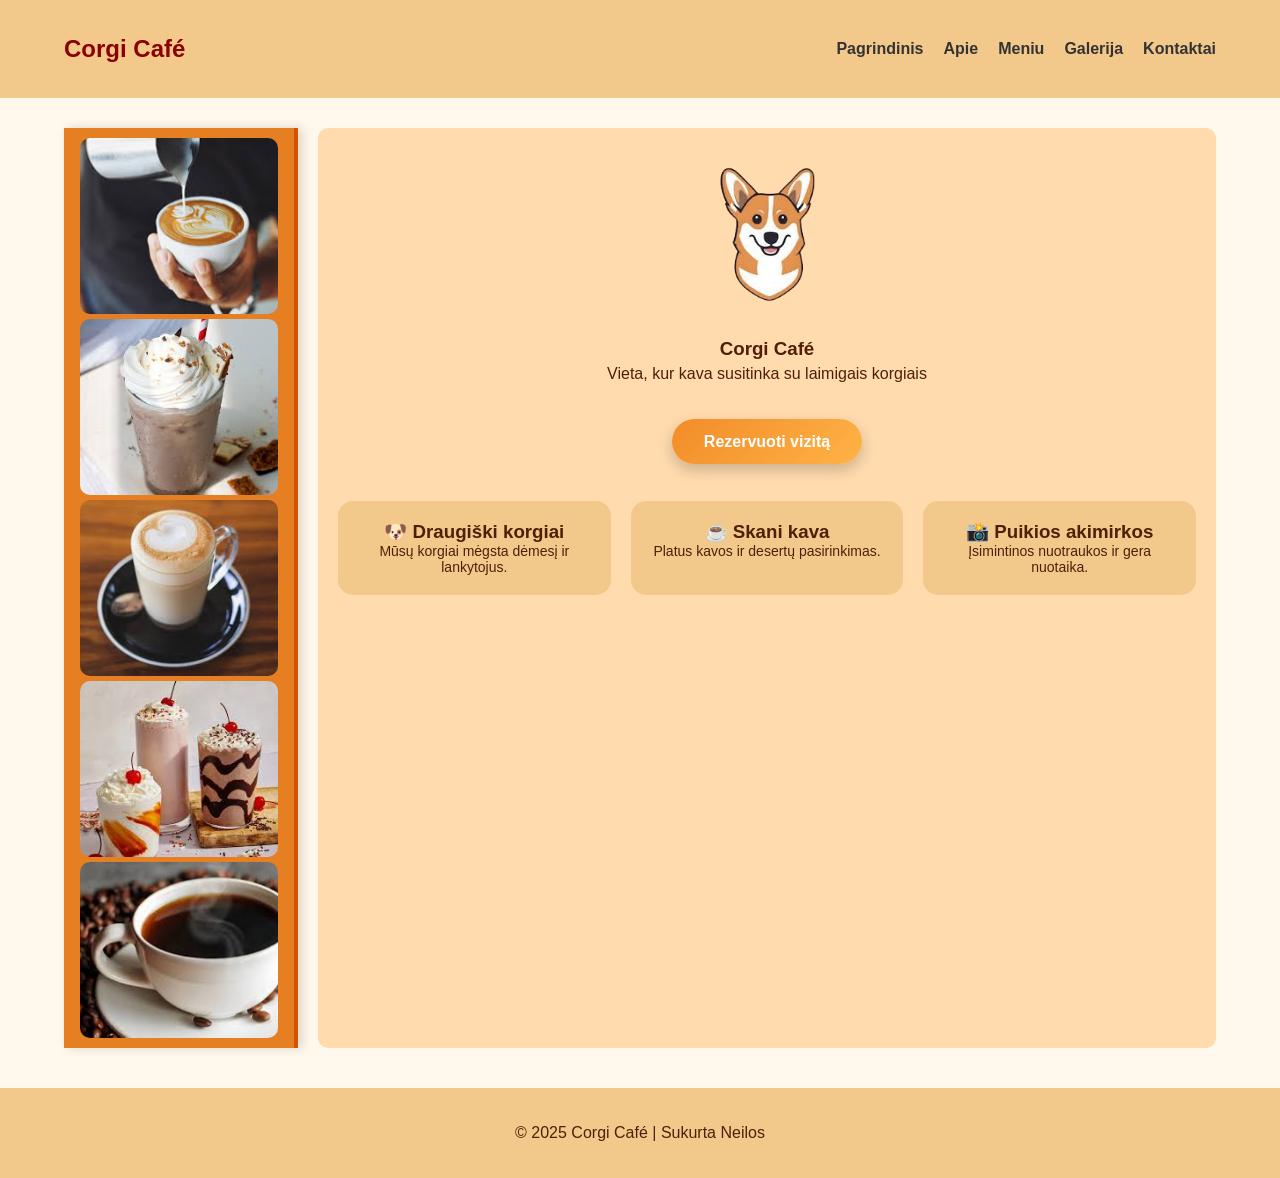
<file: index.html>
<!DOCTYPE html>
<html lang="lt">
    <head>
        <meta charset="UTF-8">
        <meta name="viewport" content="width=device-width", initial-scale="1.0">
        <title>Korgių kavinė - Pradžia</title>
        <link rel="stylesheet" href="style.css">
    </head>

    <body>
        <header>
            <nav class="navbar">
                <h1 class="logo">Corgi Café</h1>
                <button class="burger" id="burger"></button>
                <ul class="menu" id="menu">
                    <li><a href="index.html">Pagrindinis</a></li>
                    <li><a href="apie.html">Apie</a></li>
                    <li><a href="meniu.html">Meniu</a></li>
                    <li><a href="galerija.html">Galerija</a></li>
                    <li><a href="kontaktai.html">Kontaktai</a></li>
                </ul>
            </nav>
        </header>

        <main class="container">

           <aside class="sidebar">
            <div class="sidebar-img">
              <img src="kava-1.jfif" alt="Kava">
            </div>
            <div class="sidebar-img">
              <img src="kava-2.jfif" alt="Kava">
            </div>
            <div class="sidebar-img">
              <img src="kava-3.jfif" alt="Kava">
            </div>
            <div class="sidebar-img">
              <img src="kava-4.jfif" alt="Kava">
            </div>
            <div class="sidebar-img">
              <img src="kava-5.jfif" alt="Kava">
            </div>
           </aside>

            <section class="right-column">

                <div class="logo-container">
                    <img src="logo.png" class="logo-img" alt="Corgi Café logotipas">
                </div>

                <section class="hero">
                    <h1>Corgi Café</h1>
                    <p>Vieta, kur kava susitinka su laimigais korgiais</p>
                    <a href="kontaktai.html" class="hero-btn">Rezervuoti vizitą</a>
                </section>

                <div class="features">
                 <div class="feature-card">
                    <h3>🐶 Draugiški korgiai</h3>
                    <p>Mūsų korgiai mėgsta dėmesį ir lankytojus.</p> 
                 </div>

                 <div class="feature-card">
                      <h3>☕ Skani kava</h3>
                      <p>Platus kavos ir desertų pasirinkimas.</p>
                 </div>

                 <div class="feature-card">
                    <h3>📸 Puikios akimirkos</h3>
                    <p>Įsimintinos nuotraukos ir gera nuotaika.</p>
                 </div>
                </div>
            </section>
        </main>

        <footer>
            <p>© 2025 Corgi Café | Sukurta Neilos</p>
        </footer>

        <script src="script.js"></script>
    </body>
</html>
</file>
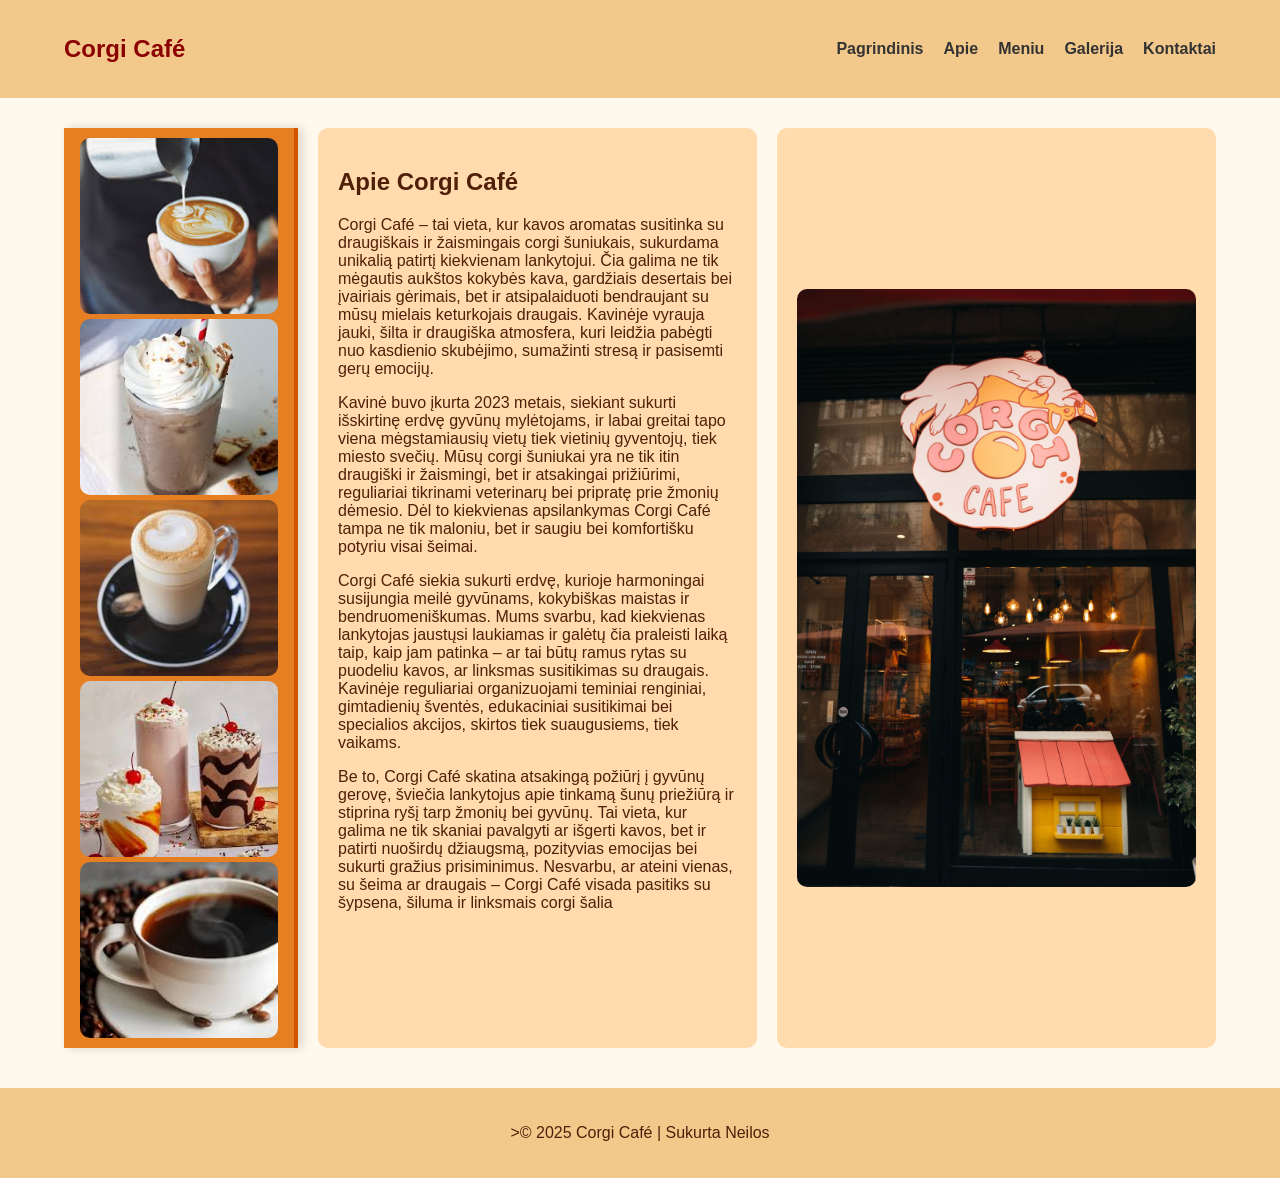
<file: apie.html>
<!DOCTYPE html>
<html lang="lt">
    <head>
        <meta charset="UTF-8">
        <meta name="viewport" content="width=device-width, initial-scale=1.0">
        <title>Korgių kavinė - Apie mus</title>
        <link rel="stylesheet" href="style.css">
    </head>

    <body>

        <header>
        <nav class="navbar">
            <h1 class="logo">Corgi Café</h1>
            <button class="burger" id="burger"></button>
            <ul class="menu" id="menu">
            <li><a href="index.html">Pagrindinis</a></li>
            <li><a href="apie.html">Apie</a></li>
            <li><a href="meniu.html">Meniu</a></li>
            <li><a href="galerija.html">Galerija</a></li>
            <li><a href="kontaktai.html">Kontaktai</a></li>
            </ul>
        </nav>    
        </header>

        <main class="container">

        <aside class="sidebar">
            <div class="sidebar-img">
              <img src="kava-1.jfif" alt="Kava">
            </div>
            <div class="sidebar-img">
              <img src="kava-2.jfif" alt="Kava">
            </div>
            <div class="sidebar-img">
              <img src="kava-3.jfif" alt="Kava">
            </div>
            <div class="sidebar-img">
              <img src="kava-4.jfif" alt="Kava">
            </div>
            <div class="sidebar-img">
              <img src="kava-5.jfif" alt="Kava">
            </div>
        </aside>

            <section class="right-column">
                <h2>Apie Corgi Café</h2>
                <p>
                  Corgi Café – tai vieta, kur kavos aromatas susitinka su draugiškais ir žaismingais corgi šuniukais, sukurdama unikalią patirtį kiekvienam lankytojui. Čia galima ne tik mėgautis aukštos kokybės kava, gardžiais desertais bei įvairiais gėrimais, bet ir atsipalaiduoti bendraujant su mūsų mielais keturkojais draugais. Kavinėje vyrauja jauki, šilta ir draugiška atmosfera, kuri leidžia pabėgti nuo kasdienio skubėjimo, sumažinti stresą ir pasisemti gerų emocijų.
                </p>
                <p>
                  Kavinė buvo įkurta 2023 metais, siekiant sukurti išskirtinę erdvę gyvūnų mylėtojams, ir labai greitai tapo viena mėgstamiausių vietų tiek vietinių gyventojų, tiek miesto svečių. Mūsų corgi šuniukai yra ne tik itin draugiški ir žaismingi, bet ir atsakingai prižiūrimi, reguliariai tikrinami veterinarų bei pripratę prie žmonių dėmesio. Dėl to kiekvienas apsilankymas Corgi Café tampa ne tik maloniu, bet ir saugiu bei komfortišku potyriu visai šeimai.
                <p>
                  Corgi Café siekia sukurti erdvę, kurioje harmoningai susijungia meilė gyvūnams, kokybiškas maistas ir bendruomeniškumas. Mums svarbu, kad kiekvienas lankytojas jaustųsi laukiamas ir galėtų čia praleisti laiką taip, kaip jam patinka – ar tai būtų ramus rytas su puodeliu kavos, ar linksmas susitikimas su draugais. Kavinėje reguliariai organizuojami teminiai renginiai, gimtadienių šventės, edukaciniai susitikimai bei specialios akcijos, skirtos tiek suaugusiems, tiek vaikams.
                </p>
                <p>
                  Be to, Corgi Café skatina atsakingą požiūrį į gyvūnų gerovę, šviečia lankytojus apie tinkamą šunų priežiūrą ir stiprina ryšį tarp žmonių bei gyvūnų. Tai vieta, kur galima ne tik skaniai pavalgyti ar išgerti kavos, bet ir patirti nuoširdų džiaugsmą, pozityvias emocijas bei sukurti gražius prisiminimus. Nesvarbu, ar ateini vienas, su šeima ar draugais – Corgi Café visada pasitiks su šypsena, šiluma ir linksmais corgi šalia 
                </p>
            </section>

            <section class="right-column center-img">
                <img src="kavinė.jpg">
            </section>
        </main>

        <footer>
            <p>>© 2025 Corgi Café | Sukurta Neilos</p>
        </footer>

        <script src="script.js"></script>
    </body>
</html>
</file>
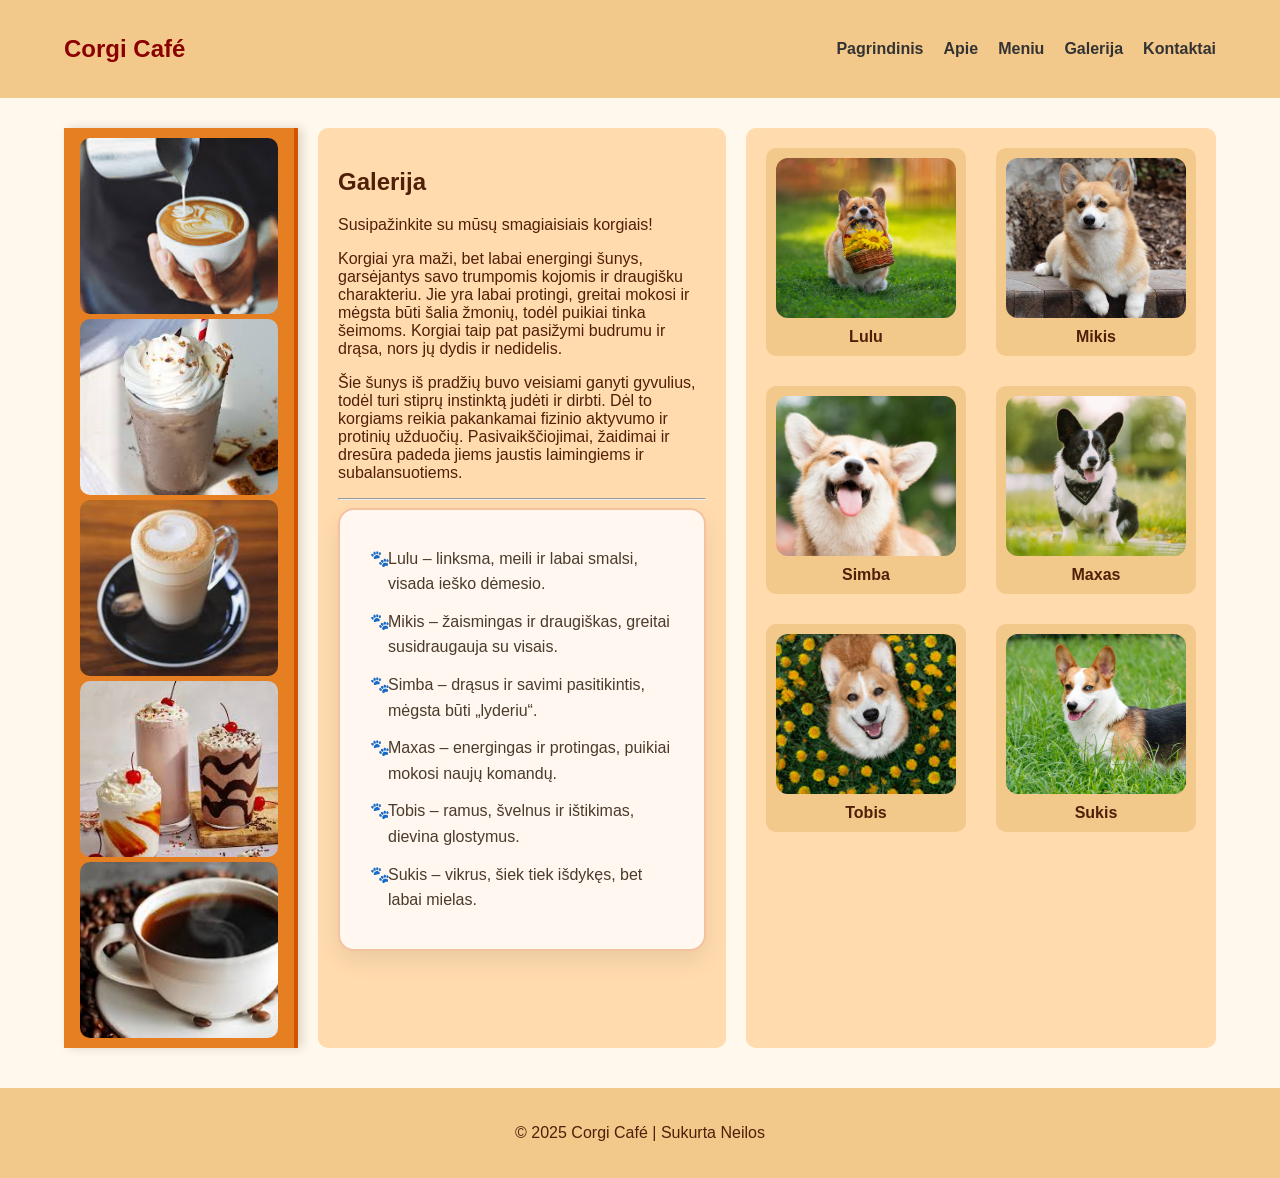
<file: galerija.html>
<!DOCTYPE html>
<html lang="lt">
    <head>
        <meta charset="UTF-8">
        <meta name="viewport" content="width=device-width, initial-scale=1.0">
        <title>Korgių kavinė - Galerija</title>
        <link rel="stylesheet" href="style.css">
    </head>

    <body>

        <header>
        <nav class="navbar">
            <h1 class="logo">Corgi Café</h1>
            <button class="burger" id="burger"></button>
            <ul class="menu" id="menu">
            <li><a href="index.html">Pagrindinis</a></li>
            <li><a href="apie.html">Apie</a></li>
            <li><a href="meniu.html">Meniu</a></li>
            <li><a href="galerija.html">Galerija</a></li>
            <li><a href="kontaktai.html">Kontaktai</a></li>
            </ul>
        </nav>    
        </header>

       <main class="container">

        <aside class="sidebar">
            <div class="sidebar-img">
              <img src="kava-1.jfif" alt="Kava">
            </div>
            <div class="sidebar-img">
              <img src="kava-2.jfif" alt="Kava">
            </div>
            <div class="sidebar-img">
              <img src="kava-3.jfif" alt="Kava">
            </div>
            <div class="sidebar-img">
              <img src="kava-4.jfif" alt="Kava">
            </div>
            <div class="sidebar-img">
              <img src="kava-5.jfif" alt="Kava">
            </div>
        </aside>

            <section class="right-column">
                <h2>Galerija</h2>
                <p>Susipažinkite su mūsų smagiaisiais korgiais!</p>
                <p>Korgiai yra maži, bet labai energingi šunys, garsėjantys savo trumpomis kojomis ir draugišku charakteriu. Jie yra labai protingi, greitai mokosi ir mėgsta būti šalia žmonių, todėl puikiai tinka šeimoms. Korgiai taip pat pasižymi budrumu ir drąsa, nors jų dydis ir nedidelis.</p>
                <p>Šie šunys iš pradžių buvo veisiami ganyti gyvulius, todėl turi stiprų instinktą judėti ir dirbti. Dėl to korgiams reikia pakankamai fizinio aktyvumo ir protinių užduočių. Pasivaikščiojimai, žaidimai ir dresūra padeda jiems jaustis laimingiems ir subalansuotiems.</p>
                <hr>
                <div class="corgi-box">
                <p>
                  Lulu – linksma, meili ir labai smalsi, visada ieško dėmesio.
                </p>
                <p>
                  Mikis – žaismingas ir draugiškas, greitai susidraugauja su visais.
                </p>
                <p>
                  Simba – drąsus ir savimi pasitikintis, mėgsta būti „lyderiu“.
                </p>
                <p>
                  Maxas – energingas ir protingas, puikiai mokosi naujų komandų.
                </p>
                <p>
                  Tobis – ramus, švelnus ir ištikimas, dievina glostymus.
                </p>
                <p>
                  Sukis – vikrus, šiek tiek išdykęs, bet labai mielas.
                </p>
                </div>
            </section>

            <section class="right-column">
              <div class="gallery-grid">
                <figure>
                  <img src="Lulu.jpg" alt="Lulu">
                  <figcaption>Lulu</figcaption>
                </figure>
                <figure>
                   <img src="Mikis.jpg" alt="Mikis">
                   <figcaption>Mikis</figcaption>
                </figure>
                <figure>
                  <img src="Simba.png" alt="Simba">
                  <figcaption>Simba</figcaption>
                </figure>
                <figure>
                  <img src="Maxas.jpg" alt="Maxas">
                  <figcaption>Maxas</figcaption>
                </figure>
                <figure>
                  <img src="Tobis.jfif" alt="Tobis">
                  <figcaption>Tobis</figcaption>
                </figure>
                <figure>
                  <img src="Sukis.jpg" alt="Sukis">
                  <figcaption>Sukis</figcaption>
                </figure>
              </div>      
            </section>
        </main>

        <footer>
            <p>© 2025 Corgi Café | Sukurta Neilos</p>
        </footer>

    <script src="script.js"></script>    
    </body>
</html>
</file>
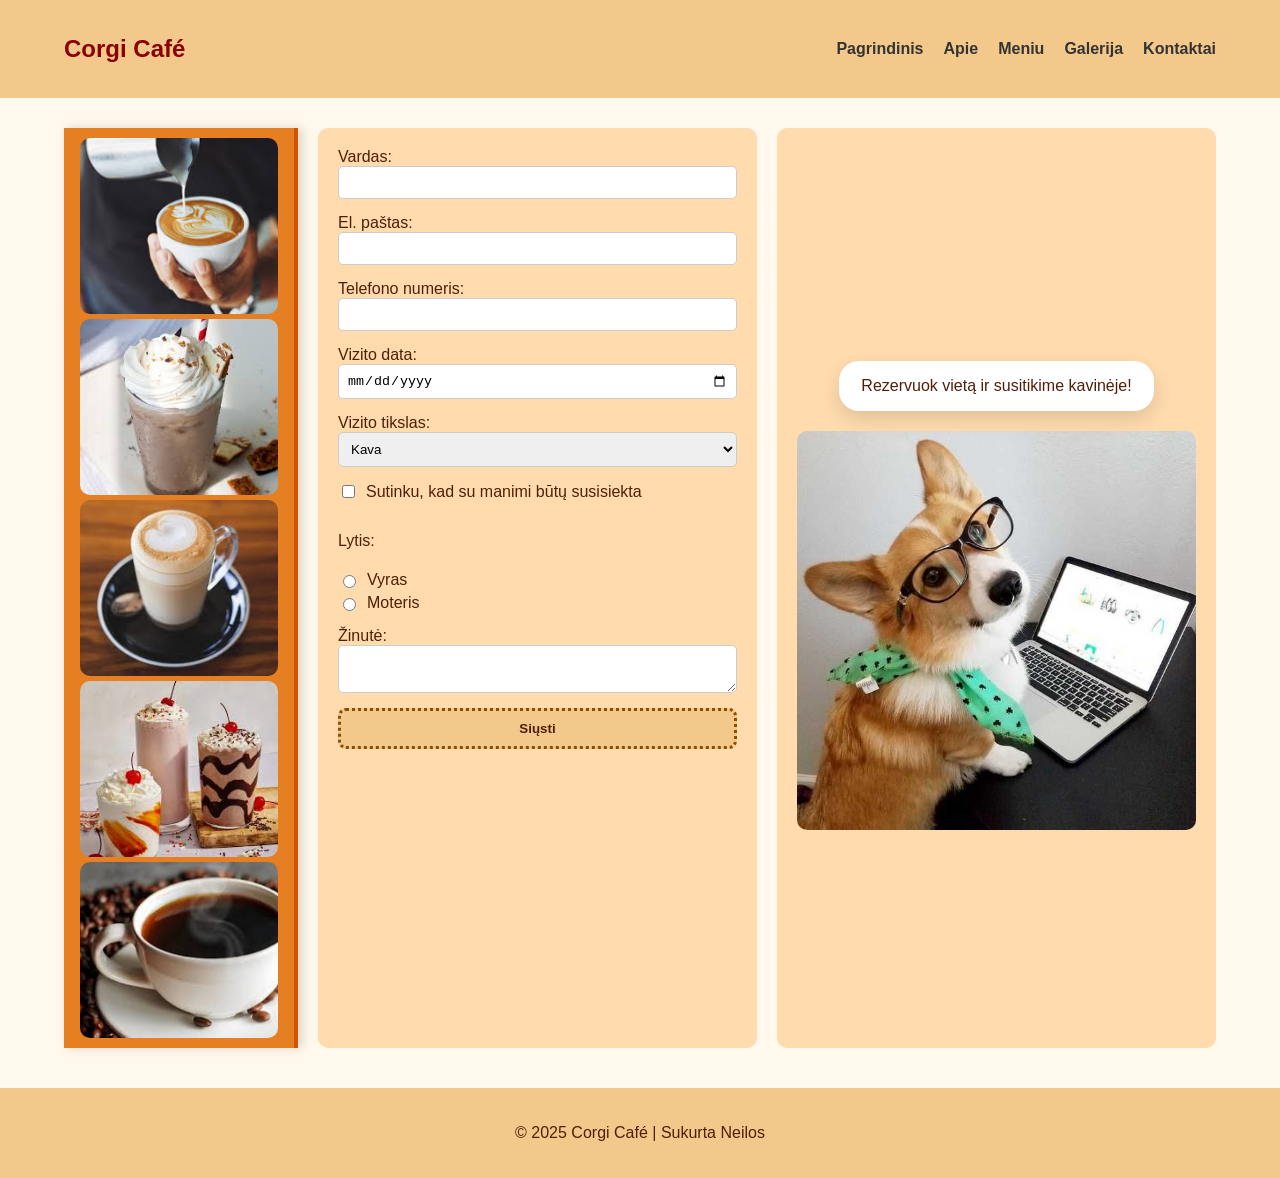
<file: kontaktai.html>
<!DOCTYPE html>
<html lang="lt">
    <head>
        <meta charset="UTF-8">
        <meta name="viewport" content="width=device-width", initial-scale="1.0">
        <title>Korgių kavinė - Pradžia</title>
        <link rel="stylesheet" href="style.css">
    </head>

    <body>
        <header>
            <nav class="navbar">
                <h1 class="logo">Corgi Café</h1>
                <button class="burger" id="burger"></button>
                <ul class="menu" id="menu">
                    <li><a href="index.html">Pagrindinis</a></li>
                    <li><a href="apie.html">Apie</a></li>
                    <li><a href="meniu.html">Meniu</a></li>
                    <li><a href="galerija.html">Galerija</a></li>
                    <li><a href="kontaktai.html">Kontaktai</a></li>
                </ul>
            </nav>
        </header>

        <main class="container">

        <aside class="sidebar">
            <div class="sidebar-img">
              <img src="kava-1.jfif" alt="Kava">
            </div>
            <div class="sidebar-img">
              <img src="kava-2.jfif" alt="Kava">
            </div>
            <div class="sidebar-img">
              <img src="kava-3.jfif" alt="Kava">
            </div>
            <div class="sidebar-img">
              <img src="kava-4.jfif" alt="Kava">
            </div>
            <div class="sidebar-img">
              <img src="kava-5.jfif" alt="Kava">
            </div>
        </aside>

    <section class="right-column">  

    <form id="kontaktine-forma">

    <div class="form-group">
        <label for="vardas">Vardas:</label>
        <input type="text" id="vardas" required>
    </div>

    <div class="form-group">
        <label for="email">El. paštas:</label>
        <input type="email" id="email" required>
    </div>

    <div class="form-group">
        <label for="telefonas">Telefono numeris:</label>
        <input type="number" id="telefonas">
    </div>

    <div class="form-group">
        <label for="data">Vizito data:</label>
        <input type="date" id="data">
    </div>

    <div class="form-group">
        <label for="tikslas">Vizito tikslas:</label>
        <select id="tikslas">
            <option>Kava</option>
            <option>Corgi žaidimai</option>
            <option>Rezervacija</option>
        </select>
    </div>

    <!-- CHECKBOX -->
    <div class="form-group checkbox-group">
        <label>
            <input type="checkbox">
            Sutinku, kad su manimi būtų susisiekta
        </label>
    </div>

    <!-- RADIO -->
    <div class="form-group radio-group">
        <p>Lytis:</p>
        <label>
            <input type="radio" name="lytis">
            Vyras
        </label>
        <label>
            <input type="radio" name="lytis">
            Moteris
        </label>
    </div>

    <div class="form-group">
        <label for="zinute">Žinutė:</label>
        <textarea id="zinute"></textarea>
    </div>

    <input type="submit" value="Siųsti">

    </form>
    </section>

    <section class="right-column center-img">
      <p class="speech-bubble">Rezervuok vietą ir susitikime kavinėje!</p>
      <img src="smart corgi.jpg">
    </Section>

     </main>

        <footer>
            <p>© 2025 Corgi Café | Sukurta Neilos</p>
        </footer>

        <script src="script.js"></script>
    </body>
</html>
</file>
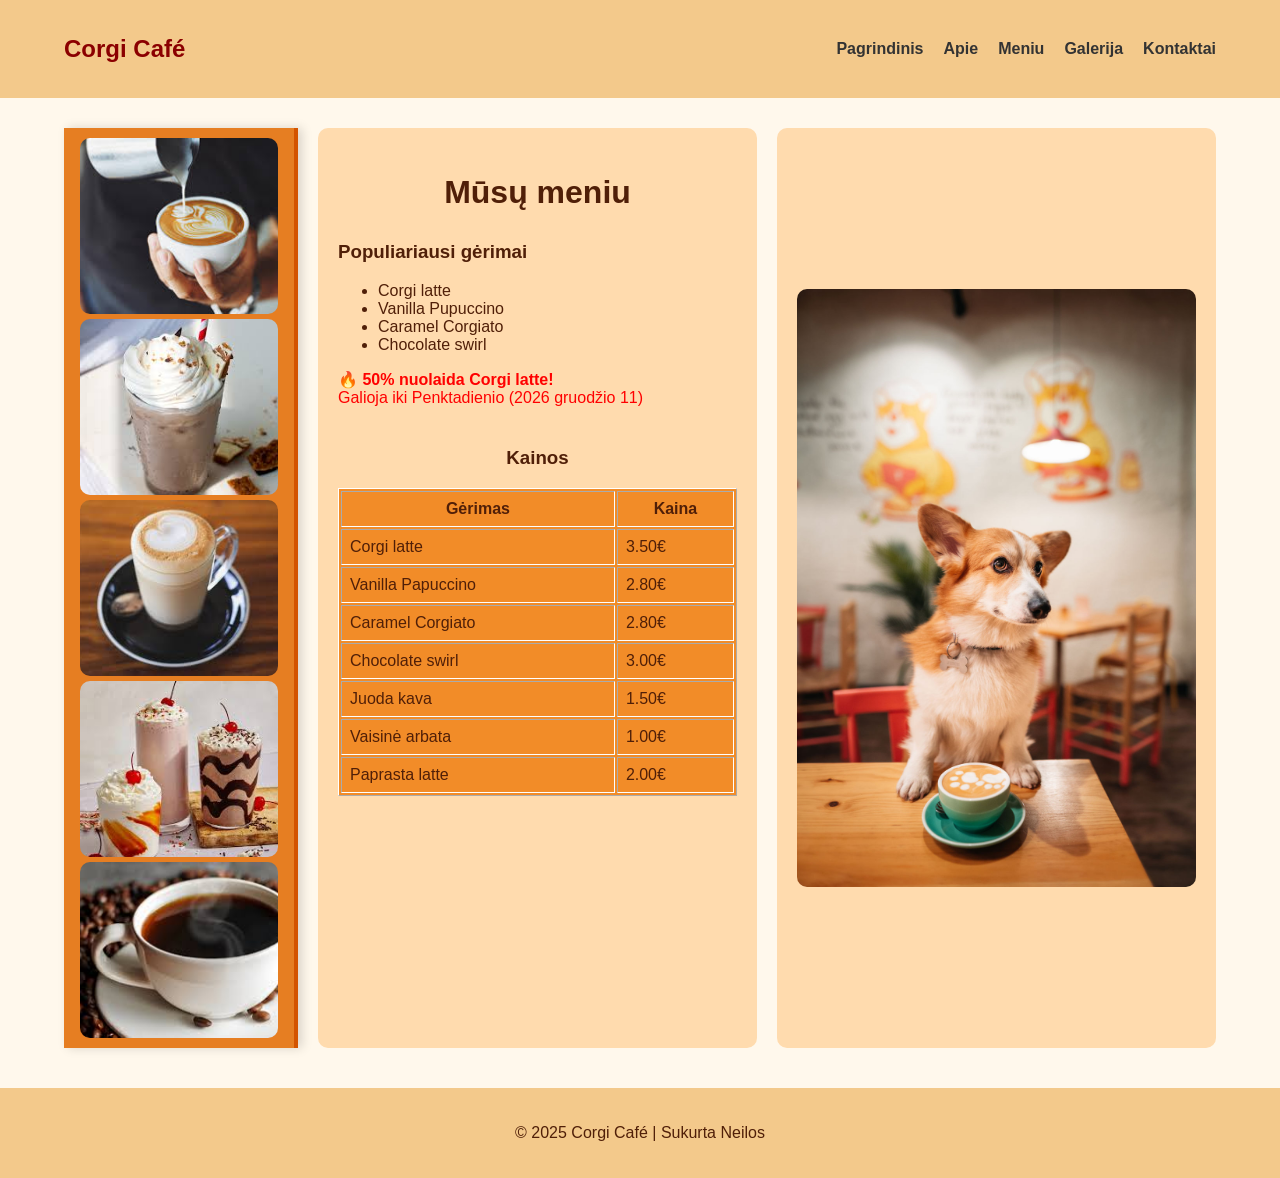
<file: meniu.html>
<!DOCTYPE html>
<html lang="lt">
    <head>
        <meta charset="UTF-8">
        <meta name="viewport" content="width=device-width, initial-scale=1.0">
        <title>Korgių kavinė - Meniu</title>
        <link rel="stylesheet" href="style.css">
    </head>

    <body>

        <header>
        <nav class="navbar">
            <h1 class="logo">Corgi Café</h1>
            <button class="burger" id="burger"></button>
            <ul class="menu" id="menu">
            <li><a href="index.html">Pagrindinis</a></li>
            <li><a href="apie.html">Apie</a></li>
            <li><a href="meniu.html">Meniu</a></li>
            <li><a href="galerija.html">Galerija</a></li>
            <li><a href="kontaktai.html">Kontaktai</a></li>
            </ul>
        </nav>    
        </header>

        <main class="container">

        <aside class="sidebar">
            <div class="sidebar-img">
              <img src="kava-1.jfif" alt="Kava">
            </div>
            <div class="sidebar-img">
              <img src="kava-2.jfif" alt="Kava">
            </div>
            <div class="sidebar-img">
              <img src="kava-3.jfif" alt="Kava">
            </div>
            <div class="sidebar-img">
              <img src="kava-4.jfif" alt="Kava">
            </div>
            <div class="sidebar-img">
              <img src="kava-5.jfif" alt="Kava">
            </div>
        </aside>

            <section class="right-column menu-page">
                <h2>Mūsų meniu</h2>

                <h3>Populiariausi gėrimai</h3>
                <ul id="popular-drinks">
                    <li>Corgi latte</li>
                    <li>Vanilla Pupuccino</li>
                    <li>Caramel Corgiato</li>
                </ul>

                <p id="offer"></p>

                <h3>Kainos</h3>
                <table border="1" cellpadding="8">
                    <tr>
                        <th>Gėrimas</th>
                        <th>Kaina</th>
                    </tr>
                    <tr>
                        <td>Corgi latte</td>
                        <td>3.50€</td>
                    </tr>
                    <tr>
                        <td>Vanilla Papuccino</td>
                        <td>2.80€</td>
                    </tr>
                    <tr>
                        <td>Caramel Corgiato</td>
                        <td>2.80€</td>
                    </tr>
                    <tr>
                        <td>Chocolate swirl</td>
                        <td>3.00€</td>
                    </tr>
                    <tr>
                        <td>Juoda kava</td>
                        <td>1.50€</td>
                    </tr>
                    <tr>
                        <td>Vaisinė arbata</td>
                        <td>1.00€</td>
                    </tr>
                    <tr>
                        <td>Paprasta latte</td>
                        <td>2.00€</td>
                    </tr>
                </table>
            </section>

            <section class="right-column center-img">
                <img src="Korgis-kava.jpg">
            </section>
        </main>

        <footer>
            <p>© 2025 Corgi Café | Sukurta Neilos</p>
        </footer>

        <script src="script.js"></script>
    </body>
</html>
</file>
<file: style.css>
body{
    margin:0;
    font-family:Arial, Helvetica, sans-serif;
    background-color: #fff8ec;
    color: #501f08;
}
header{
    background-color: #f3c98b;
    padding: 15px 0;
}
.navbar{
    width: 90%;
    margin: 0 auto;
    display: flex;
    justify-content: space-between;
    align-items: center;
}
.menu{
    list-style: none;
    display: flex;
    gap: 20px;
}
.menu li a{
    text-decoration: none;
    color: #333;
    font-weight: bold;
}
header nav ul li a:hover{
    color: #8b4e00;
}
.right-column{
    flex: 2;
    background-color: #ffdbae;
    padding: 20px;
    border-radius: 10px;
}
.right-column img {
    width: 100%;
    max-width: 400px;
    height: auto;
    display: block;
    margin: 0 auto;
    border-radius: 10px;
}
.right-column.center-img{
    display: flex;
    flex-direction: column;
    justify-content: center;
    align-items: center;
}
.menu-page{
    max-width: 1000px;
    margin: 0 auto;
}
.menu-page > h2{
    text-align: center;
    font-size: 32px;
    margin-bottom: 30px;
}
.menu-page > h3:first-of-type,
.menu-page > ul {
    width: 250px;
}
.menu-page > h3:first-of-type {
    text-align: left;
}
.menu-page > h3:last-of-type {
    text-align: center;
    margin-top: 40px;
}
.menu-page table {
    margin: 0 auto;
    width: 100%;
    max-width: 500px;
    background-color: #f28c28;
    border-color: #fff;
}
.hero-img{
    width: 100%;
    border-radius: 10px;
}
.feature-card{
    background-color: #f3c98b;
    padding: 20px;
    border-radius: 15px;
    text-align: center;
    max-width: 260px;   
    flex: 1;
}
.features{
    display: flex;
    gap: 20px;
    justify-content: center;
    flex-wrap: wrap;
}
.feature-card h3 {
    margin: 0;
}

.feature-card p {
    margin: 0;
    font-size: 14px;
}
.gallery-grid{
    display: grid;
    grid-template-columns: repeat(2, 1fr);
    gap: 30px;
    width: 100%;
}
.gallery-grid img {
    width: 100%;
    height: 160px;
    object-fit: cover;
    border-radius: 12px;
}
.gallery-grid figure {
    width: 180px;
    text-align: center;
    margin: 0;
    background-color: #f3c98b;
    padding: 10px;
    border-radius: 10px;
}
.gallery-grid figcaption {
    margin-top: 10px;
    font-weight: bold;
}
form{
    display: flex;
    flex-direction: column;
    gap: 15px;
}
.form-group{
    display: flex;
    flex-direction: column;
}
input, textarea, select{
    padding: 8px;
    border-radius: 5px;
    border: 1px solid #ccc;
}
.checkbox-group label,
.radio-group label{
    display: flex;
    align-items: center;
    gap: 8px;
    font-weight: normal;
}
.radio-group{
    display: flex;
    flex-direction: column;
    gap: 5px;
}
input[type="submit"]{
    background-color: #f3c98b;
    border: #8b4e00;
    border-style: dotted;
    padding: 10px;
    cursor: pointer;
    font-weight: bold;
    border-radius: 8px;
    color: inherit;
}
footer{
    background-color: #f3c98b;
    text-align: center;
    padding: 20px;
    margin-top: 40px;
}
.logo{
    color: darkred;
}
@media (max-width: 768px){
    .container{
        flex-direction: column;
    }
    .menu{
        flex-direction: column;
        gap: 10px;
    }
}
.burger{
    display: none;
    font-size: 24px;
    background: none;
    border: none;
    cursor: pointer;
}
@media (max-width: 768px){
    .burger{
        display: block;
    }
    .menu{
        display: none;
        flex-direction: column;
        background-color: #f3c98b;
        position: absolute;
        top: 60px;
        right: 20px;
        padding: 15px;
        border-radius: 10px;
    }
    .menu.active{
        display: flex;
    }
}
.container {
    width: 90%;
    margin: 30px auto;
    display: flex;
    flex-wrap: wrap;
    gap: 20px;
    min-height: 100vh;
}
.sidebar {
    width: 220px;
    background-color: #e67e22;
    display: flex;
    flex-direction: column;
    align-items: center;
    min-height: 100vh;
    height: auto;
    gap: 5px;
    padding: 10px 5px;
    border-right: 4px solid #d35400;
    box-shadow: 4px 0 10px rgba(0, 0, 0, 0.15);
}
.sidebar-img {
    width: 90%;
    flex: 1;
    overflow: hidden;
    border-radius: 10px;
    background-color: #fff;
    transition: transform 0.3s, box-shadow 0.3s;
}
.sidebar-img:hover{
    transform: scale(1.05);
    box-shadow: 0 6px 12px rgba(0, 0, 0, 0.25);
}
.sidebar-img img {
    width: 100%;
    height: 100%;
    object-fit: cover;
}
@media (max-width: 768px) {
    .sidebar {
        display: none;
    }

    .content {
        padding: 15px;
    }
}
.logo-container{
    text-align: center;
    margin-bottom: 5px;
}
.logo-container img{
    width: 170px;
    height:auto;
}
.hero {
    text-align: center;
    padding: 10px 20px;
    margin-bottom: 40px;
}

/* LOGOTIPAS */
.logo-img {
    width: 200px;      
    margin-bottom: 10px;
}

/* ANTRAŠTĖ */
.hero h1 {
   margin: 5px 0;
}

/* TEKSTAS */
.hero p {
    margin: 5px 0 50px;
}

/* MYGTUKAS */
.hero-btn {
    background: linear-gradient(135deg, #f28c28, #ffb347);
    color: white;
    padding: 14px 32px;
    border-radius: 30px;
    text-decoration: none;
    font-weight: bold;
    font-size: 16px;
    box-shadow: 0 6px 15px rgba(0,0,0,0.2);
    transition: transform 0.2s, box-shadow 0.2s;
}

/* HOVER EFEKTAS */
.hero-btn:hover {
    transform: translateY(-3px);
    box-shadow: 0 10px 20px rgba(0,0,0,0.25);
}
.corgi-box {
  max-width: 600px;
  background-color: #fff7f0;
  border: 2px solid #f4c29f;
  border-radius: 16px;
  padding: 24px 30px;
  box-shadow: 0 10px 25px rgba(0, 0, 0, 0.08);
  font-family: "Segoe UI", sans-serif;
}
.corgi-box p {
  margin: 12px 0;
  font-size: 16px;
  color: #4a3b2a;
  line-height: 1.6;
  position: relative;
  padding-left: 18px;
}
.corgi-box p::before {
  content: "🐾";
  position: absolute;
  left: 0;
}
.corgi-box span {
  font-weight: 600;
  color: #d26a32;
}
/* Teksto debesėlis */
.speech-bubble {
  display: inline-block;
  background: #ffffff;
  padding: 16px 22px;
  border-radius: 20px;
  font-size: 16px;
  font-weight: 500;
  box-shadow: 0 8px 20px rgba(0, 0, 0, 0.12);
  position: relative;
  margin-bottom: 20px;
}

#offer {
    color: red;
}
</file>
